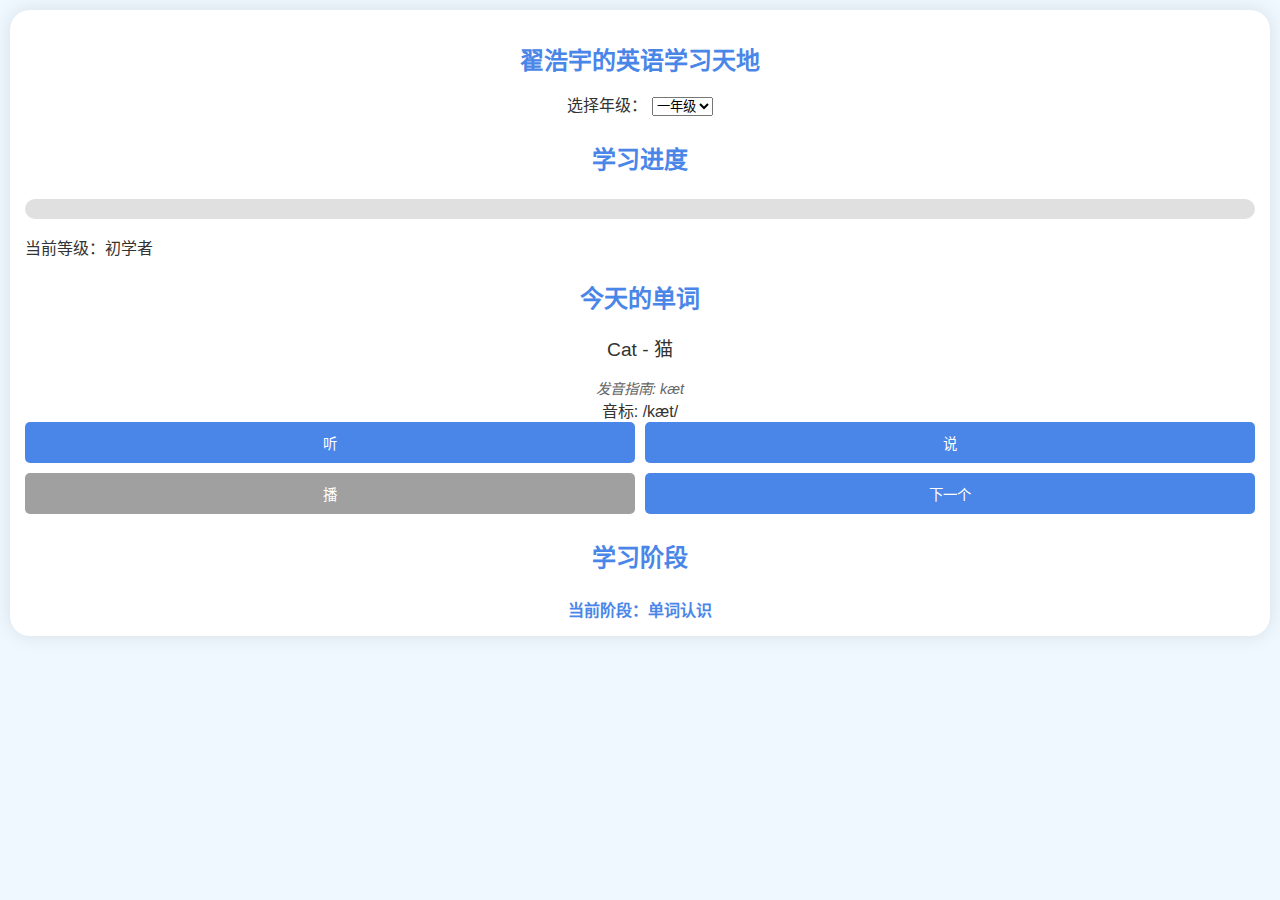
<file: index.html>
<!DOCTYPE html>
<html lang="zh-CN">
<head>
    <meta charset="UTF-8">
    <meta name="viewport" content="width=device-width, initial-scale=1.0">
    <title>翟浩宇的英语学习天地</title>
    <link rel="stylesheet" href="styles.css">
</head>
<body>
    <div class="container">
        <h1>翟浩宇的英语学习天地</h1>
        <div class="grade-selector">
            <label for="grade">选择年级：</label>
            <select id="grade" onchange="changeGrade()">
                <option value="1">一年级</option>
                <option value="2">二年级</option>
                <option value="3">三年级</option>
                <option value="4">四年级</option>
                <option value="5">五年级</option>
                <option value="6">六年级</option>
            </select>
        </div>
        <div class="progress-container">
            <h3>学习进度</h3>
            <div class="progress-bar">
                <div class="progress" id="progressBar"></div>
            </div>
            <p id="levelDisplay">当前等级：初学者</p>
        </div>
        <div class="lesson-container">
            <h2>今天的单词</h2>
            <div class="word-display" id="wordDisplay"></div>
            <div class="pronunciation-guide" id="pronunciationGuide"></div>
            <div class="phonetic-display" id="phoneticDisplay"></div>
            <div class="buttons">
                <button id="listenBtn" onclick="listen()">听</button>
                <button id="speakBtn" onclick="speak()">说</button>
                <button id="playRecordingBtn" onclick="playRecording()">播</button>
                <button id="nextBtn" onclick="nextWord()">下一个</button>
            </div>
            <div class="feedback" id="feedback"></div>
        </div>
        <div class="stage-container">
            <h3>学习阶段</h3>
            <div id="stageDisplay"></div>
        </div>
        <div class="game-container" style="display: none;">
            <h3>趣味配对游戏</h3>
            <div class="game-word" id="gameWord"></div>
            <div class="game-options" id="gameOptions"></div>
        </div>
    </div>
    <script src="words.js"></script>
    <script src="app.js"></script>
</body>
</html>
</file>
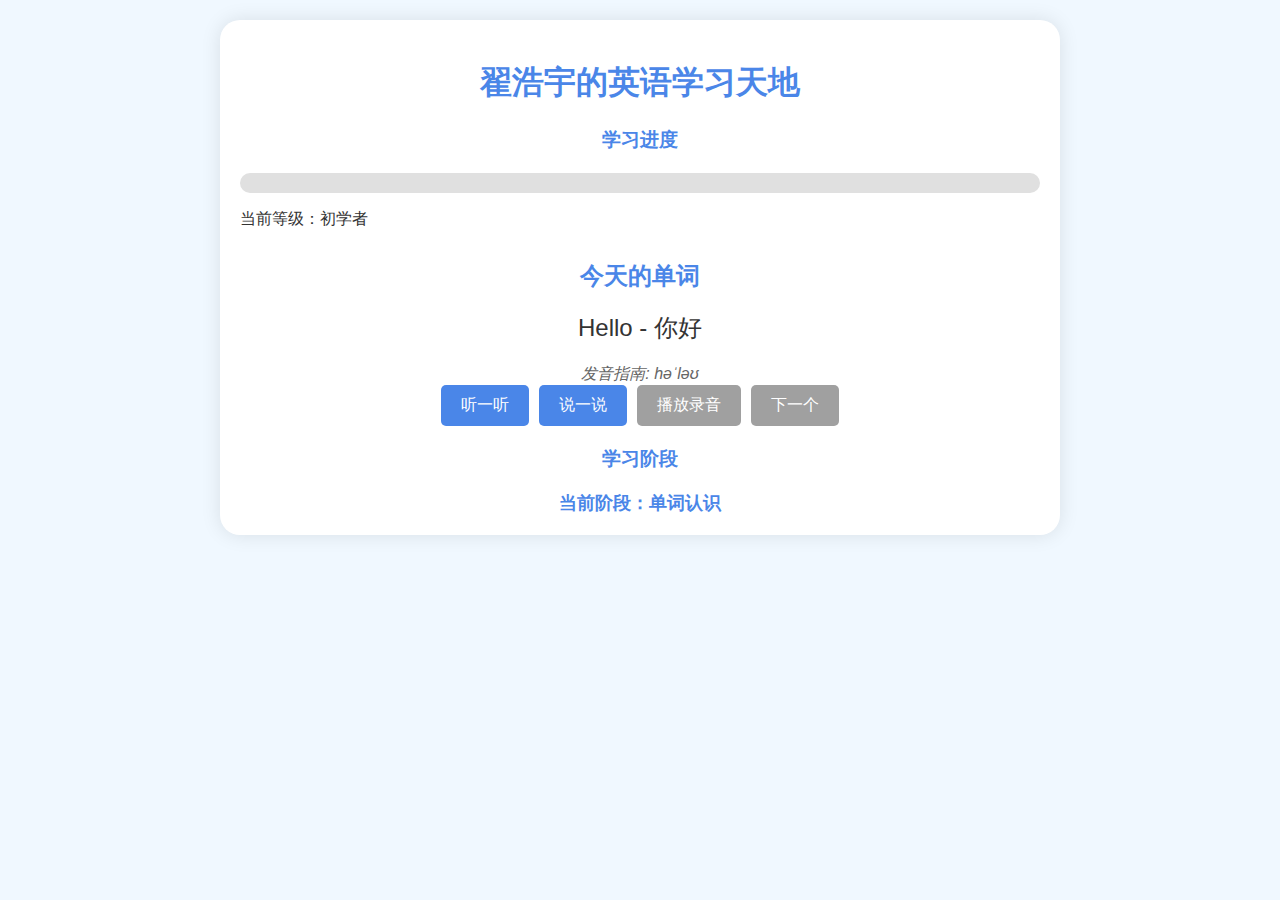
<file: intext.html>
<!DOCTYPE html><html><head><base href="https://www.example.com/">
<meta charset="UTF-8">
<meta name="viewport" content="width=device-width, initial-scale=1.0">
<title>翟浩宇的英语学习天地</title>
<style>
body {
  font-family: 'Comic Sans MS', cursive, sans-serif;
  background-color: #f0f8ff;
  margin: 0;
  padding: 20px;
  color: #333;
}

.container {
  max-width: 800px;
  margin: 0 auto;
  background-color: white;
  border-radius: 20px;
  padding: 20px;
  box-shadow: 0 0 20px rgba(0,0,0,0.1);
}

h1, h2, h3 {
  color: #4a86e8;
  text-align: center;
}

.mascot {
  width: 150px;
  height: 150px;
  margin: 0 auto;
  display: block;
}

.progress-bar {
  width: 100%;
  height: 20px;
  background-color: #e0e0e0;
  border-radius: 10px;
  margin-top: 20px;
}

.progress {
  width: 0%;
  height: 100%;
  background-color: #4caf50;
  border-radius: 10px;
  transition: width 0.5s ease-in-out;
}

.lesson-container {
  margin-top: 30px;
  text-align: center;
}

.word-display {
  font-size: 24px;
  margin-bottom: 20px;
}

.buttons {
  display: flex;
  justify-content: center;
  gap: 10px;
  margin-bottom: 20px;
}

button {
  background-color: #4a86e8;
  color: white;
  border: none;
  padding: 10px 20px;
  font-size: 16px;
  cursor: pointer;
  border-radius: 5px;
  transition: background-color 0.3s ease;
}

button:hover {
  background-color: #3a76d8;
}

button:disabled {
  background-color: #a0a0a0;
  cursor: not-allowed;
}

.feedback {
  font-size: 18px;
  margin-top: 20px;
  font-weight: bold;
}

.pronunciation-guide {
  font-style: italic;
  color: #666;
  margin-top: 10px;
}

@keyframes celebration {
  0% { transform: scale(1); }
  50% { transform: scale(1.1); }
  100% { transform: scale(1); }
}

.celebrate {
  animation: celebration 0.5s ease-in-out;
}

.stage-container {
  margin-top: 20px;
  text-align: center;
}

#stageDisplay {
  font-size: 18px;
  font-weight: bold;
  color: #4a86e8;
}
</style>
</head>
<body>
<div class="container">
  <h1>翟浩宇的英语学习天地</h1>
  <div class="progress-container">
    <h3>学习进度</h3>
    <div class="progress-bar">
      <div class="progress" id="progressBar"></div>
    </div>
    <p id="levelDisplay">当前等级：初学者</p>
  </div>
  <div class="lesson-container">
    <h2>今天的单词</h2>
    <div class="word-display" id="wordDisplay"></div>
    <div class="pronunciation-guide" id="pronunciationGuide"></div>
    <div class="buttons">
      <button id="listenBtn" onclick="listen()">听一听</button>
      <button id="speakBtn" onclick="speak()">说一说</button>
      <button id="playRecordingBtn" onclick="playRecording()">播放录音</button>
      <button id="nextBtn" onclick="nextWord()" disabled="">下一个</button>
    </div>
    <div class="feedback" id="feedback"></div>
  </div>
  <div class="stage-container">
    <h3>学习阶段</h3>
    <div id="stageDisplay"></div>
  </div>
</div>

<script>
const words = [
  { word: "Hello", translation: "你好", pronunciation: "həˈləʊ" },
  { word: "Friend", translation: "朋友", pronunciation: "frend" },
  { word: "School", translation: "学校", pronunciation: "skuːl" },
  { word: "Book", translation: "书", pronunciation: "bʊk" },
  { word: "Teacher", translation: "老师", pronunciation: "ˈtiːtʃər" },
  { word: "Student", translation: "学生", pronunciation: "ˈstjuːdənt" },
  { word: "Pencil", translation: "铅笔", pronunciation: "ˈpensəl" },
  { word: "Computer", translation: "电脑", pronunciation: "kəmˈpjuːtər" },
  { word: "Mathematics", translation: "数学", pronunciation: "ˌmæθəˈmætɪks" },
  { word: "Science", translation: "科学", pronunciation: "ˈsaɪəns" },
  { word: "English", translation: "英语", pronunciation: "ˈɪŋɡlɪʃ" },
  { word: "History", translation: "历史", pronunciation: "ˈhɪstri" },
  { word: "Geography", translation: "地理", pronunciation: "dʒiˈɒɡrəfi" },
  { word: "Art", translation: "艺术", pronunciation: "ɑːt" },
  { word: "Music", translation: "音乐", pronunciation: "ˈmjuːzɪk" }
];

let currentWordIndex = 0;
let progress = 0;
let currentStage = 1;
let audioRecording = null;

function updateWord() {
  const wordObj = words[currentWordIndex];
  document.getElementById('wordDisplay').textContent = `${wordObj.word} - ${wordObj.translation}`;
  document.getElementById('pronunciationGuide').textContent = `发音指南: ${wordObj.pronunciation}`;
  document.getElementById('feedback').textContent = '';
  document.getElementById('nextBtn').disabled = true;
  document.getElementById('speakBtn').disabled = false;
  document.getElementById('playRecordingBtn').disabled = true;
}

function listen() {
  const wordObj = words[currentWordIndex];
  const utterance = new SpeechSynthesisUtterance(wordObj.word);
  utterance.lang = 'en-US';
  speechSynthesis.speak(utterance);
}

function speak() {
  const wordObj = words[currentWordIndex];
  const recognition = new (window.SpeechRecognition || window.webkitSpeechRecognition)();
  recognition.lang = 'en-US';
  recognition.interimResults = false;
  recognition.maxAlternatives = 1;

  recognition.start();

  recognition.onresult = function(event) {
    const speechResult = event.results[0][0].transcript.toLowerCase();
    const wordLower = wordObj.word.toLowerCase();
    
    if (speechResult === wordLower) {
      document.getElementById('feedback').textContent = '太棒了！发音正确！';
      document.getElementById('feedback').style.color = 'green';
      document.getElementById('nextBtn').disabled = false;
      document.getElementById('speakBtn').disabled = true;
      document.querySelector('.mascot').classList.add('celebrate');
      progress += 10;
      document.getElementById('progressBar').style.width = `${progress}%`;
      updateLevel();
      audioRecording = new Audio(URL.createObjectURL(event.results[0][0].blob));
      document.getElementById('playRecordingBtn').disabled = false;
    } else {
      document.getElementById('feedback').textContent = '再试一次吧，你可以的！';
      document.getElementById('feedback').style.color = 'red';
    }
  };

  recognition.onerror = function(event) {
    console.error('Speech recognition error', event.error);
    document.getElementById('feedback').textContent = '哎呀，出了点小问题。再试一次吧！';
    document.getElementById('feedback').style.color = 'orange';
  };
}

function playRecording() {
  if (audioRecording) {
    audioRecording.play();
  }
}

function nextWord() {
  currentWordIndex = (currentWordIndex + 1) % words.length;
  updateWord();
  document.querySelector('.mascot').classList.remove('celebrate');
  if (currentWordIndex === 0) {
    currentStage++;
    updateStage();
  }
}

function updateLevel() {
  const level = Math.floor(progress / 20);
  const levels = ['初学者', '入门', '基础', '中级', '高级'];
  document.getElementById('levelDisplay').textContent = `当前等级：${levels[level] || '大师'}`;
}

function updateStage() {
  const stages = ['单词认识', '听力练习', '口语练习', '阅读理解', '写作练习'];
  document.getElementById('stageDisplay').textContent = `当前阶段：${stages[currentStage - 1] || '高级学习'}`;
}

updateWord();
updateStage();

// 每30分钟提醒学习
setInterval(() => {
  if (!document.hidden) {
    alert('翟浩宇，是时候学习新单词啦！');
  }
}, 30 * 60 * 1000);
</script>
</body></html>
</file>
<file: styles.css>
body {
    font-family: 'Comic Sans MS', cursive, sans-serif;
    background-color: #f0f8ff;
    margin: 0;
    padding: 10px;
    color: #333;
}

.container {
    max-width: 100%;
    margin: 0 auto;
    background-color: white;
    border-radius: 20px;
    padding: 15px;
    box-shadow: 0 0 20px rgba(0,0,0,0.1);
}

h1, h2, h3 {
    color: #4a86e8;
    text-align: center;
    font-size: 1.5em;
}

.grade-selector {
    text-align: center;
    margin-bottom: 20px;
}

.progress-bar {
    width: 100%;
    height: 20px;
    background-color: #e0e0e0;
    border-radius: 10px;
    margin-top: 20px;
}

.progress {
    width: 0%;
    height: 100%;
    background-color: #4caf50;
    border-radius: 10px;
    transition: width 0.5s ease-in-out;
}

.lesson-container {
    margin-top: 20px;
    text-align: center;
}

.word-display {
    font-size: 1.2em;
    margin-bottom: 15px;
}

.buttons {
    display: grid;
    grid-template-columns: repeat(2, 1fr);
    gap: 10px;
    margin-bottom: 15px;
}

button {
    background-color: #4a86e8;
    color: white;
    border: none;
    padding: 10px;
    font-size: 0.9em;
    cursor: pointer;
    border-radius: 5px;
    transition: background-color 0.3s ease;
}

button:hover {
    background-color: #3a76d8;
}

button:disabled {
    background-color: #a0a0a0;
    cursor: not-allowed;
}

.feedback {
    font-size: 1em;
    margin-top: 15px;
    font-weight: bold;
}

.pronunciation-guide {
    font-style: italic;
    color: #666;
    margin-top: 10px;
    font-size: 0.9em;
}

@keyframes celebration {
    0% { transform: scale(1) rotate(0deg); }
    25% { transform: scale(1.1) rotate(-5deg); }
    50% { transform: scale(1.1) rotate(5deg); }
    75% { transform: scale(1.1) rotate(-5deg); }
    100% { transform: scale(1) rotate(0deg); }
}

.celebrate {
    animation: celebration 0.5s ease-in-out;
}

.stage-container {
    margin-top: 15px;
    text-align: center;
}

#stageDisplay {
    font-size: 1em;
    font-weight: bold;
    color: #4a86e8;
}

.game-container {
    margin-top: 20px;
    text-align: center;
}

.game-word {
    font-size: 1.5em;
    margin-bottom: 10px;
}

.game-options {
    display: grid;
    grid-template-columns: repeat(2, 1fr);
    gap: 10px;
}

.game-option {
    background-color: #4a86e8;
    color: white;
    border: none;
    padding: 10px;
    font-size: 0.9em;
    cursor: pointer;
    border-radius: 5px;
}
</file>
